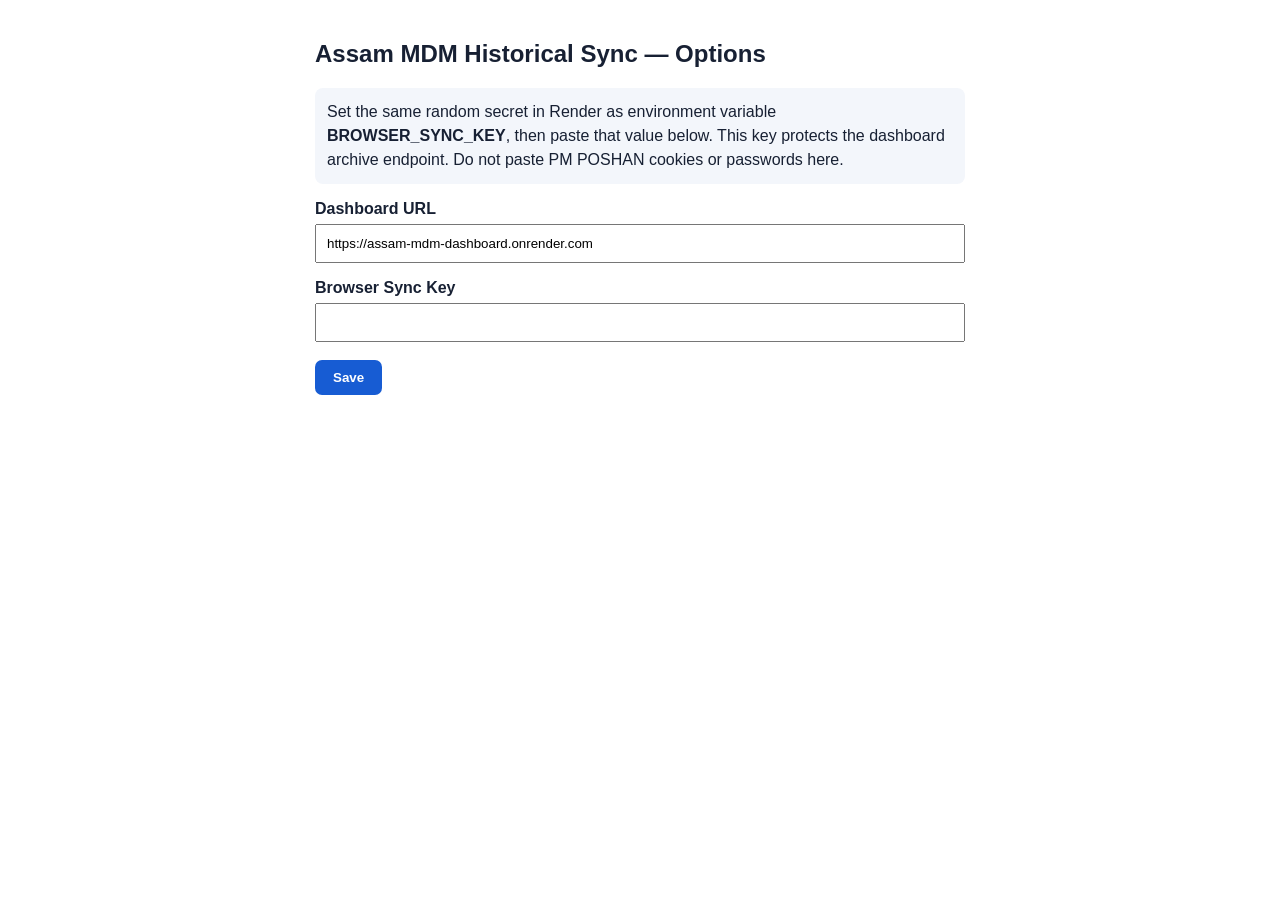
<file: options.html>
<!doctype html>
<html>
<head><meta charset="utf-8"><style>
body{font-family:Arial,sans-serif;max-width:650px;margin:40px auto;padding:0 20px;color:#172033}
label{font-weight:700;display:block;margin-top:16px}input{width:100%;box-sizing:border-box;padding:10px;margin-top:6px}
button{margin-top:18px;padding:10px 18px;border:0;border-radius:7px;background:#175cd3;color:#fff;font-weight:700}
#msg{margin-top:12px}.note{background:#f3f6fb;padding:12px;border-radius:8px;line-height:1.5}
</style></head><body>
<h2>Assam MDM Historical Sync — Options</h2>
<div class="note">Set the same random secret in Render as environment variable <b>BROWSER_SYNC_KEY</b>, then paste that value below. This key protects the dashboard archive endpoint. Do not paste PM POSHAN cookies or passwords here.</div>
<label>Dashboard URL</label><input id="backend" value="https://assam-mdm-dashboard.onrender.com">
<label>Browser Sync Key</label><input id="key" type="password" autocomplete="off">
<button id="save">Save</button><div id="msg"></div>
<script src="options.js"></script></body></html>
</file>
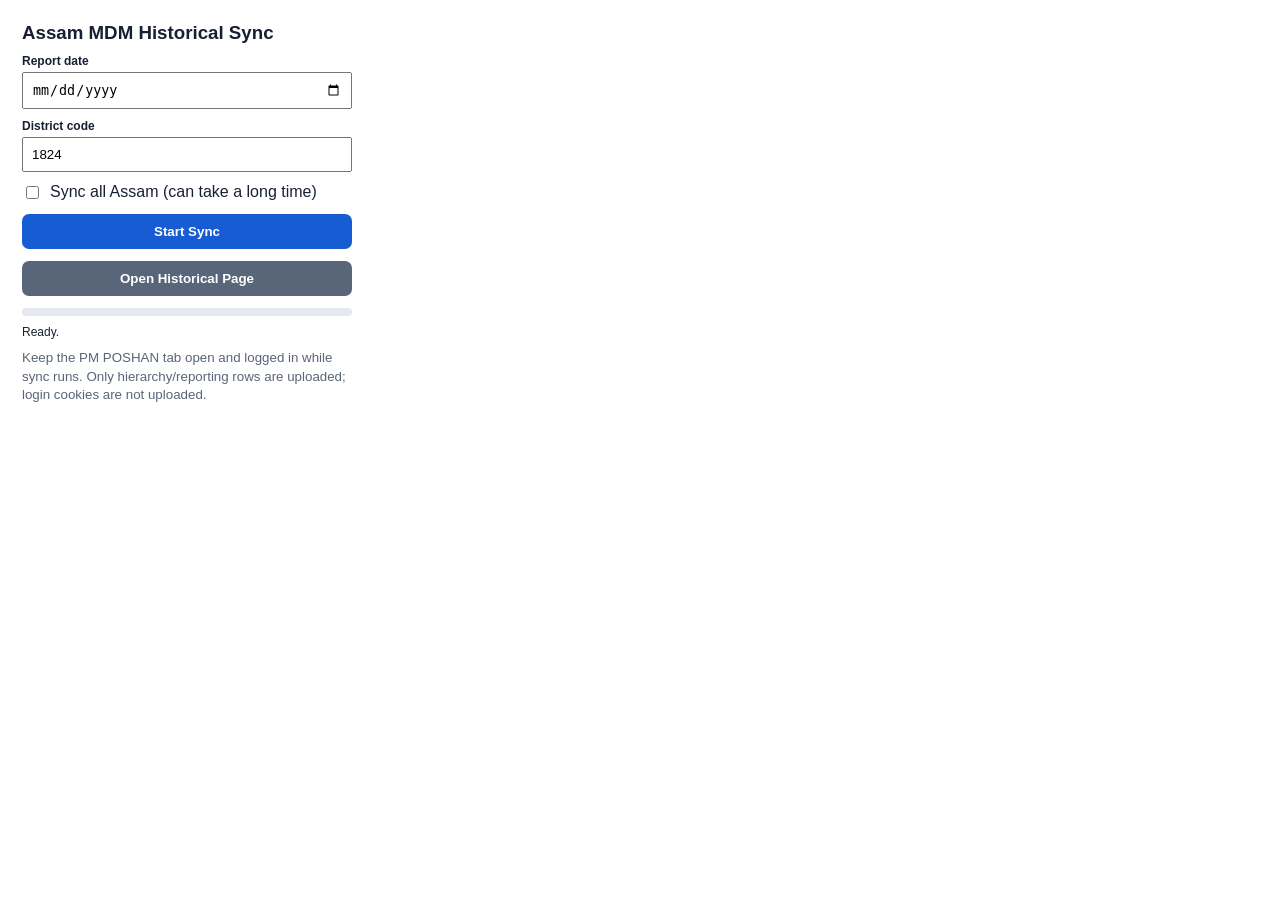
<file: popup.html>
<!doctype html>
<html>
<head>
<meta charset="utf-8">
<style>
body{font-family:Arial,sans-serif;width:330px;padding:14px;color:#172033}
h3{margin:0 0 10px} label{font-size:12px;font-weight:700;display:block;margin-top:10px}
input{width:100%;box-sizing:border-box;padding:8px;margin-top:4px}
.row{display:flex;gap:8px;align-items:center;margin-top:10px}.row input[type=checkbox]{width:auto}
button{width:100%;padding:10px;margin-top:12px;border:0;border-radius:7px;background:#175cd3;color:white;font-weight:700;cursor:pointer}
button.secondary{background:#596579}
small{display:block;line-height:1.4;color:#5a6577;margin-top:8px}
#bar{height:8px;background:#e5e8ee;border-radius:10px;overflow:hidden;margin-top:12px}
#fill{height:100%;width:0;background:#175cd3}
#status{font-size:12px;margin-top:8px;line-height:1.4}
</style>
</head>
<body>
<h3>Assam MDM Historical Sync</h3>
<label>Report date</label>
<input id="date" type="date">
<label>District code</label>
<input id="district" value="1824" placeholder="e.g. 1824">
<div class="row"><input id="all" type="checkbox"><span>Sync all Assam (can take a long time)</span></div>
<button id="start">Start Sync</button>
<button id="open" class="secondary">Open Historical Page</button>
<div id="bar"><div id="fill"></div></div>
<div id="status">Ready.</div>
<small>Keep the PM POSHAN tab open and logged in while sync runs. Only hierarchy/reporting rows are uploaded; login cookies are not uploaded.</small>
<script src="popup.js"></script>
</body>
</html>
</file>
